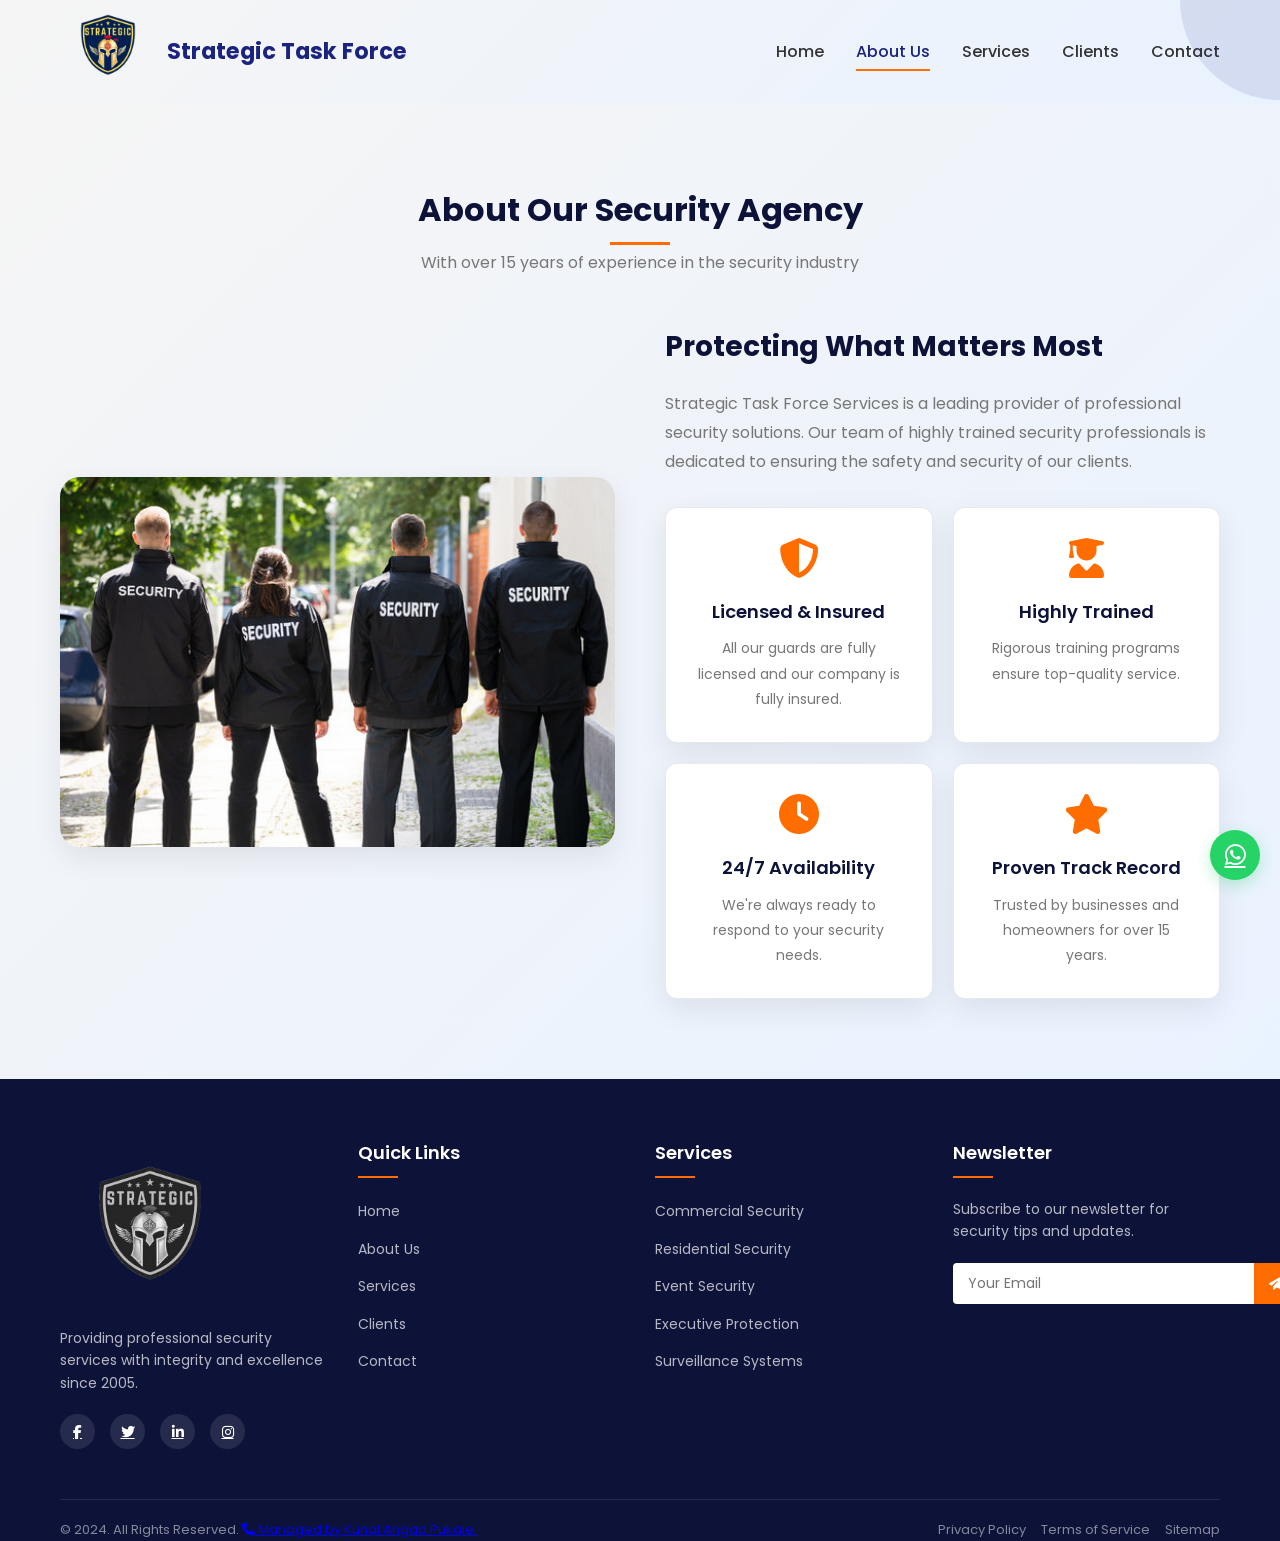
<file: new/about.html>
<!DOCTYPE html>
<html lang="en">

<head>
    <meta charset="UTF-8">
    <meta name="viewport" 
    content="width=device-width, initial-scale=1.0, maximum-scale=1.0, user-scalable=no">
    <meta name="description"
        content="Professional security services for businesses and homes. Licensed, insured security guards available 24/7.">
    <meta name="keywords"
        content="security services, security guards, commercial security, residential security, event security">
    <title>Strategic Task Force - Professional Security Services</title>
    <link rel="stylesheet" href="https://cdnjs.cloudflare.com/ajax/libs/font-awesome/6.4.0/css/all.min.css">
    <link href="https://fonts.googleapis.com/css2?family=Poppins:wght@300;400;500;600;700&display=swap"
        rel="stylesheet">
    <link rel="stylesheet" href="style.css">
    <link rel="icon" href="/images/biglogo.png" type="image/favicon-icon">
</head>

<body>
    <!-- Header Section -->
    <header class="header">
        <div class="container">
            <div class="logo">
                <a href="/index.html">
                    <img src="/images/logo.png" alt="Strategic Task Force">
                </a>
                <span>Strategic Task Force</span>
            </div>

            <div class="nav-container">
                <nav class="navbar">
                    <ul class="nav-menu">
                        <li class="nav-item"><a href="/index.html" class="nav-link ">Home</a></li>
                        <li class="nav-item"><a href="about.html" class="nav-link active">About Us</a></li>
                        <li class="nav-item"><a href="service.html" class="nav-link">Services</a></li>
                        <li class="nav-item"><a href="clients.html" class="nav-link">Clients</a></li>
                        <li class="nav-item"><a href="contact.html" class="nav-link">Contact</a></li>
                    </ul>
                </nav>

                <button class="hamburger" aria-label="Menu" aria-expanded="false" aria-controls="nav-menu">
                    <span class="hamburger-box">
                        <span class="hamburger-inner"></span>
                    </span>
                </button>
            </div>
        </div>
    </header>

<!-- About Section -->
<section class="about section-padding" id="about">
    <div class="container">
        <div class="section-title">
            <h2>About Our Security Agency</h2>
            <p>With over 15 years of experience in the security industry</p>
        </div>
        <div class="about-content">
            <div class="about-image">
                <img src="/images/security.jpg" alt="Our Security Team">
            </div>
            <div class="about-text">
                <h3>Protecting What Matters Most</h3>
                <p>Strategic Task Force Services is a leading provider of professional security solutions. Our team
                    of highly trained security professionals is dedicated to ensuring the safety and security of our
                    clients.</p>

                <div class="about-features">
                    <div class="feature">
                        <i class="fas fa-shield-alt"></i>
                        <h4>Licensed & Insured</h4>
                        <p>All our guards are fully licensed and our company is fully insured.</p>
                    </div>
                    <div class="feature">
                        <i class="fas fa-user-graduate"></i>
                        <h4>Highly Trained</h4>
                        <p>Rigorous training programs ensure top-quality service.</p>
                    </div>
                    <div class="feature">
                        <i class="fas fa-clock"></i>
                        <h4>24/7 Availability</h4>
                        <p>We're always ready to respond to your security needs.</p>
                    </div>
                    <div class="feature">
                        <i class="fas fa-star"></i>
                        <h4>Proven Track Record</h4>
                        <p>Trusted by businesses and homeowners for over 15 years.</p>
                    </div>
                </div>
            </div>
        </div>
    </div>
</section>


<!-- Footer -->
<footer class="footer">
    <div class="container">
        <div class="footer-grid">
            <div class="footer-col">
                <a href="#about">
                    <img src="/images/logo_b&w.png" alt="Strategic Task Force Logo - Return to Home" width="180" height="50" loading="lazy">
                </a>
                <p>Providing professional security services with integrity and excellence since 2005.</p>
                <div class="social-links">
                    <a href="#"><i class="fab fa-facebook-f"></i></a>
                    <a href="#"><i class="fab fa-twitter"></i></a>
                    <a href="#"><i class="fab fa-linkedin-in"></i></a>
                    <a href="#"><i class="fab fa-instagram"></i></a>
                </div>
            </div>
            <div class="footer-col">
                <h3>Quick Links</h3>
                <ul>
                    <li><a href="/index.html">Home</a></li>
                    <li><a href="about.html">About Us</a></li>
                    <li><a href="service.html">Services</a></li>
                    <li><a href="clients.html">Clients</a></li>
                    <li><a href="contact.html">Contact</a></li>
                </ul>
            </div>
            <div class="footer-col">
                <h3>Services</h3>
                <ul>
                    <li><a href="#">Commercial Security</a></li>
                    <li><a href="#">Residential Security</a></li>
                    <li><a href="#">Event Security</a></li>
                    <li><a href="#">Executive Protection</a></li>
                    <li><a href="#">Surveillance Systems</a></li>
                </ul>
            </div>
            <div class="footer-col">
                <h3>Newsletter</h3>
                <p>Subscribe to our newsletter for security tips and updates.</p>
                <form class="newsletter-form">
                    <input type="email" placeholder="Your Email" required>
                    <button type="submit"><i class="fas fa-paper-plane"></i></button>
                </form>
            </div>
        </div>
        <div class="footer-bottom">
            <p>&copy; 2024. All Rights Reserved.
                <a href="tel:+91 7208675205">
                    <i class="fas fa-phone"></i> Managed by Kunal Angad Pukale.
                </a>
            </p>
            <div class="footer-links">
                <a href="#">Privacy Policy</a>
                <a href="#">Terms of Service</a>
                <a href="#">Sitemap</a>
            </div>
        </div>
    </div>
</footer>
<!-- WhatsApp Floating Button -->
<div class="whatsapp-float">
    <a href="https://wa.me/8169997458" target="_blank">
        <i class="fab fa-whatsapp"></i>
    </a>
</div>

<script src="/new/testj.js"></script>
</body>

</html>
</file>
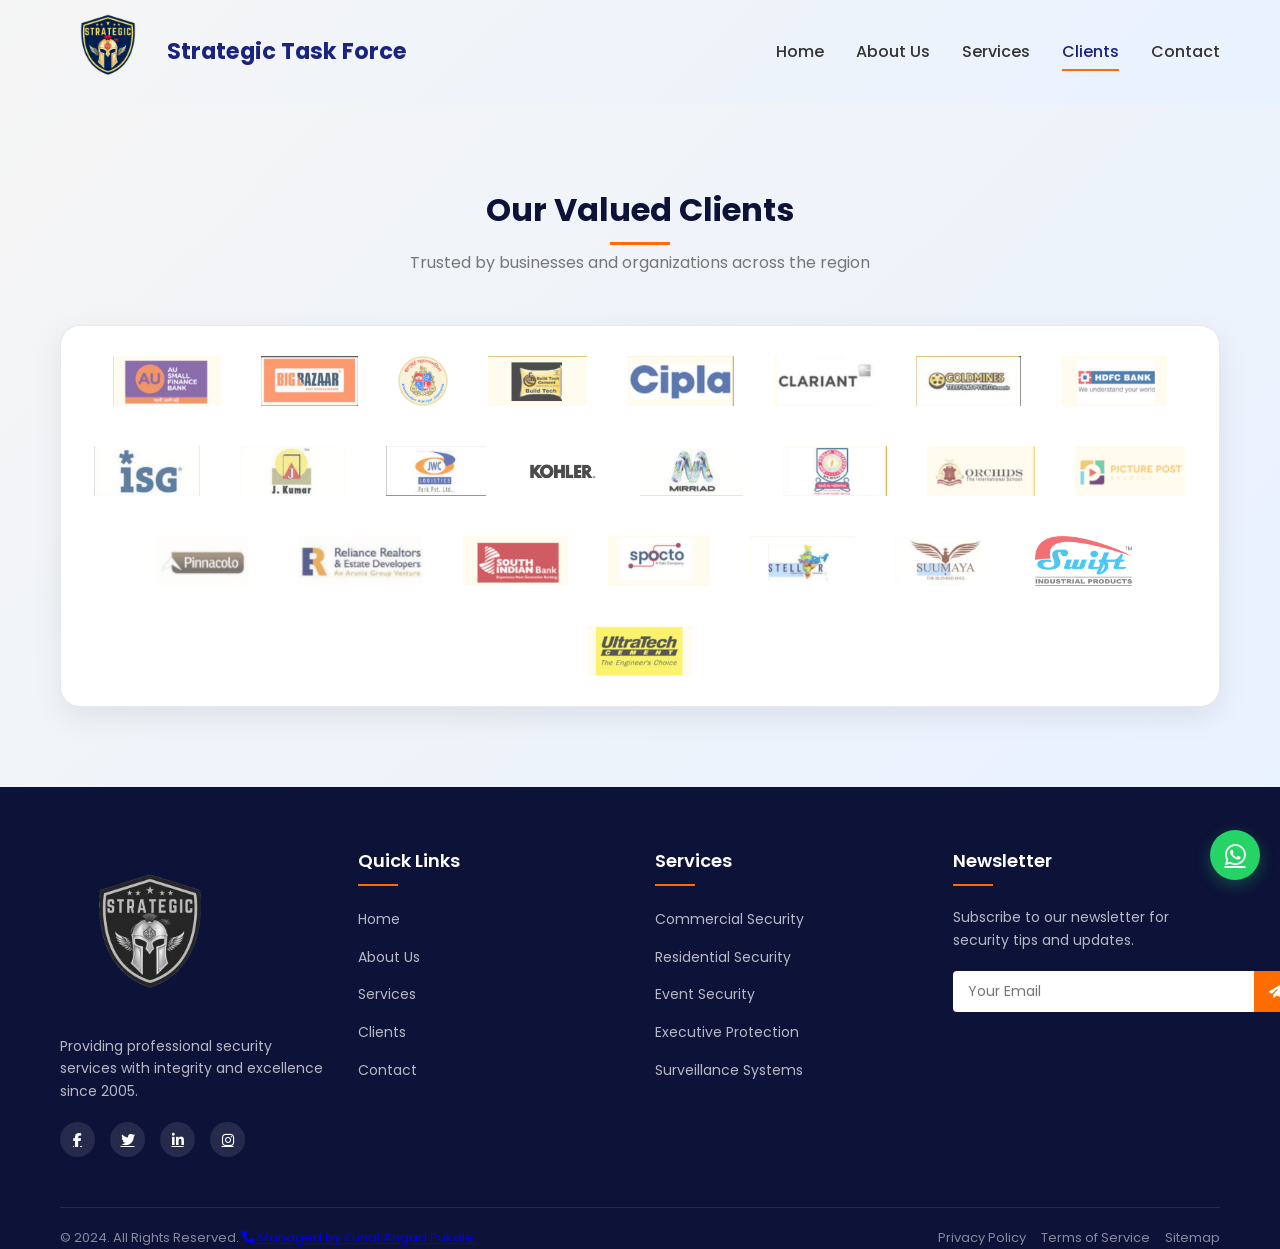
<file: new/clients.html>
<!DOCTYPE html>
<html lang="en">

<head>
    <meta charset="UTF-8">
    <meta name="viewport" 
        content="width=device-width, initial-scale=1.0, maximum-scale=1.0, user-scalable=no">

    <meta name="description"
        content="Professional security services for businesses and homes. Licensed, insured security guards available 24/7.">
    <meta name="keywords"
        content="security services, security guards, commercial security, residential security, event security">
    <title>Strategic Task Force - Professional Security Services</title>
    <link rel="stylesheet" href="https://cdnjs.cloudflare.com/ajax/libs/font-awesome/6.4.0/css/all.min.css">
    <link href="https://fonts.googleapis.com/css2?family=Poppins:wght@300;400;500;600;700&display=swap"
        rel="stylesheet">
    <link rel="stylesheet" href="style.css">
    <link rel="icon" href="/images/biglogo.png" type="image/favicon-icon">
</head>

<body>
    <!-- Header Section -->
    <header class="header">
        <div class="container">
            <div class="logo">
                <a href="/index.html">
                    <img src="/images/logo.png" alt="Strategic Task Force">
                </a>
                <span>Strategic Task Force</span>
            </div>

            <div class="nav-container">
                <nav class="navbar">
                    <ul class="nav-menu">
                        <li class="nav-item"><a href="/index.html" class="nav-link ">Home</a></li>
                        <li class="nav-item"><a href="about.html" class="nav-link">About Us</a></li>
                        <li class="nav-item"><a href="service.html" class="nav-link">Services</a></li>
                        <li class="nav-item"><a href="clients.html" class="nav-link active">Clients</a></li>
                        <li class="nav-item"><a href="contact.html" class="nav-link">Contact</a></li>
                    </ul>
                </nav>

                <button class="hamburger" aria-label="Menu" aria-expanded="false" aria-controls="nav-menu">
                    <span class="hamburger-box">
                        <span class="hamburger-inner"></span>
                    </span>
                </button>
            </div>
        </div>
    </header>
   

    <!-- Clients Section -->
    <section class="clients section-padding" id="clients">
        <div class="container">
            <div class="section-title">
                <h2>Our Valued Clients</h2>
                <p>Trusted by businesses and organizations across the region</p>
            </div>
            <div class="client-logos">
                <img src="/images/client image/Au.png" alt="Client Logo">
                <img src="/images/client image/bigbazar.png" alt="Client Logo">
                <img src="/images/client image/BMC.png" alt="Client Logo">
                <img src="/images/client image/build tech.png" alt="Client Logo">
                <img src="/images/client image/cipla.png" alt="Client Logo">
                <img src="/images/client image/clariant.png" alt="Client Logo">
                <img src="/images/client image/goldmine.png" alt="Client Logo">
                <img src="/images/client image/hdfc.png" alt="Client Logo">
                <img src="/images/client image/isg.png" alt="Client Logo">
                <img src="/images/client image/j kumar.png" alt="Client Logo">
                <img src="/images/client image/jwc.png" alt="Client Logo">
                <img src="/images/client image/Kohler Logo.jpeg" alt="Client Logo">
                <img src="/images/client image/mirriad.png" alt="Client Logo">
                <img src="/images/client image/mum.png" alt="Client Logo">
                <img src="/images/client image/orchids.png" alt="Client Logo">
                <img src="/images/client image/picture post.png" alt="Client Logo">
                <img src="/images/client image/pinnaclo.png" alt="Client Logo">
                <img src="/images/client image/reliance realtor.png" alt="Client Logo">
                <img src="/images/client image/south.png" alt="Client Logo">
                <img src="/images/client image/spocto.png" alt="Client Logo">
                <img src="/images/client image/stellar.png" alt="Client Logo">
                <img src="/images/client image/suumaya.png" alt="Client Logo">
                <img src="/images/client image/Swift.png" alt="Client Logo">
                <img src="/images/client image/ultratech.png" alt="Client Logo">
            </div>
        </div>
    </section>

<!-- Footer -->
<footer class="footer">
    <div class="container">
        <div class="footer-grid">
            <div class="footer-col">
                <a href="#clients">
                    <img src="/images/logo_b&w.png" alt="Strategic Task Force Logo - Return to Home" width="180" height="50" loading="lazy">
                </a>
                <p>Providing professional security services with integrity and excellence since 2005.</p>
                <div class="social-links">
                    <a href="#"><i class="fab fa-facebook-f"></i></a>
                    <a href="#"><i class="fab fa-twitter"></i></a>
                    <a href="#"><i class="fab fa-linkedin-in"></i></a>
                    <a href="#"><i class="fab fa-instagram"></i></a>
                </div>
            </div>
            <div class="footer-col">
                <h3>Quick Links</h3>
                <ul>
                    <li><a href="/index.html">Home</a></li>
                    <li><a href="about.html">About Us</a></li>
                    <li><a href="service.html">Services</a></li>
                    <li><a href="clients.html">Clients</a></li>
                    <li><a href="contact.html">Contact</a></li>
                </ul>
            </div>
            <div class="footer-col">
                <h3>Services</h3>
                <ul>
                    <li><a href="#">Commercial Security</a></li>
                    <li><a href="#">Residential Security</a></li>
                    <li><a href="#">Event Security</a></li>
                    <li><a href="#">Executive Protection</a></li>
                    <li><a href="#">Surveillance Systems</a></li>
                </ul>
            </div>
            <div class="footer-col">
                <h3>Newsletter</h3>
                <p>Subscribe to our newsletter for security tips and updates.</p>
                <form class="newsletter-form">
                    <input type="email" placeholder="Your Email" required>
                    <button type="submit"><i class="fas fa-paper-plane"></i></button>
                </form>
            </div>
        </div>
        <div class="footer-bottom">
            <p>&copy; 2024. All Rights Reserved.
                <a href="tel:+91 7208675205">
                    <i class="fas fa-phone"></i> Managed by Kunal Angad Pukale.
                </a>
            </p>
            <div class="footer-links">
                <a href="#">Privacy Policy</a>
                <a href="#">Terms of Service</a>
                <a href="#">Sitemap</a>
            </div>
        </div>
    </div>
</footer>

<!-- WhatsApp Floating Button -->
<div class="whatsapp-float">
    <a href="https://wa.me/8169997458" target="_blank">
        <i class="fab fa-whatsapp"></i>
    </a>
</div>

<script src="/new/testj.js"></script>
</body>

</html>
</file>
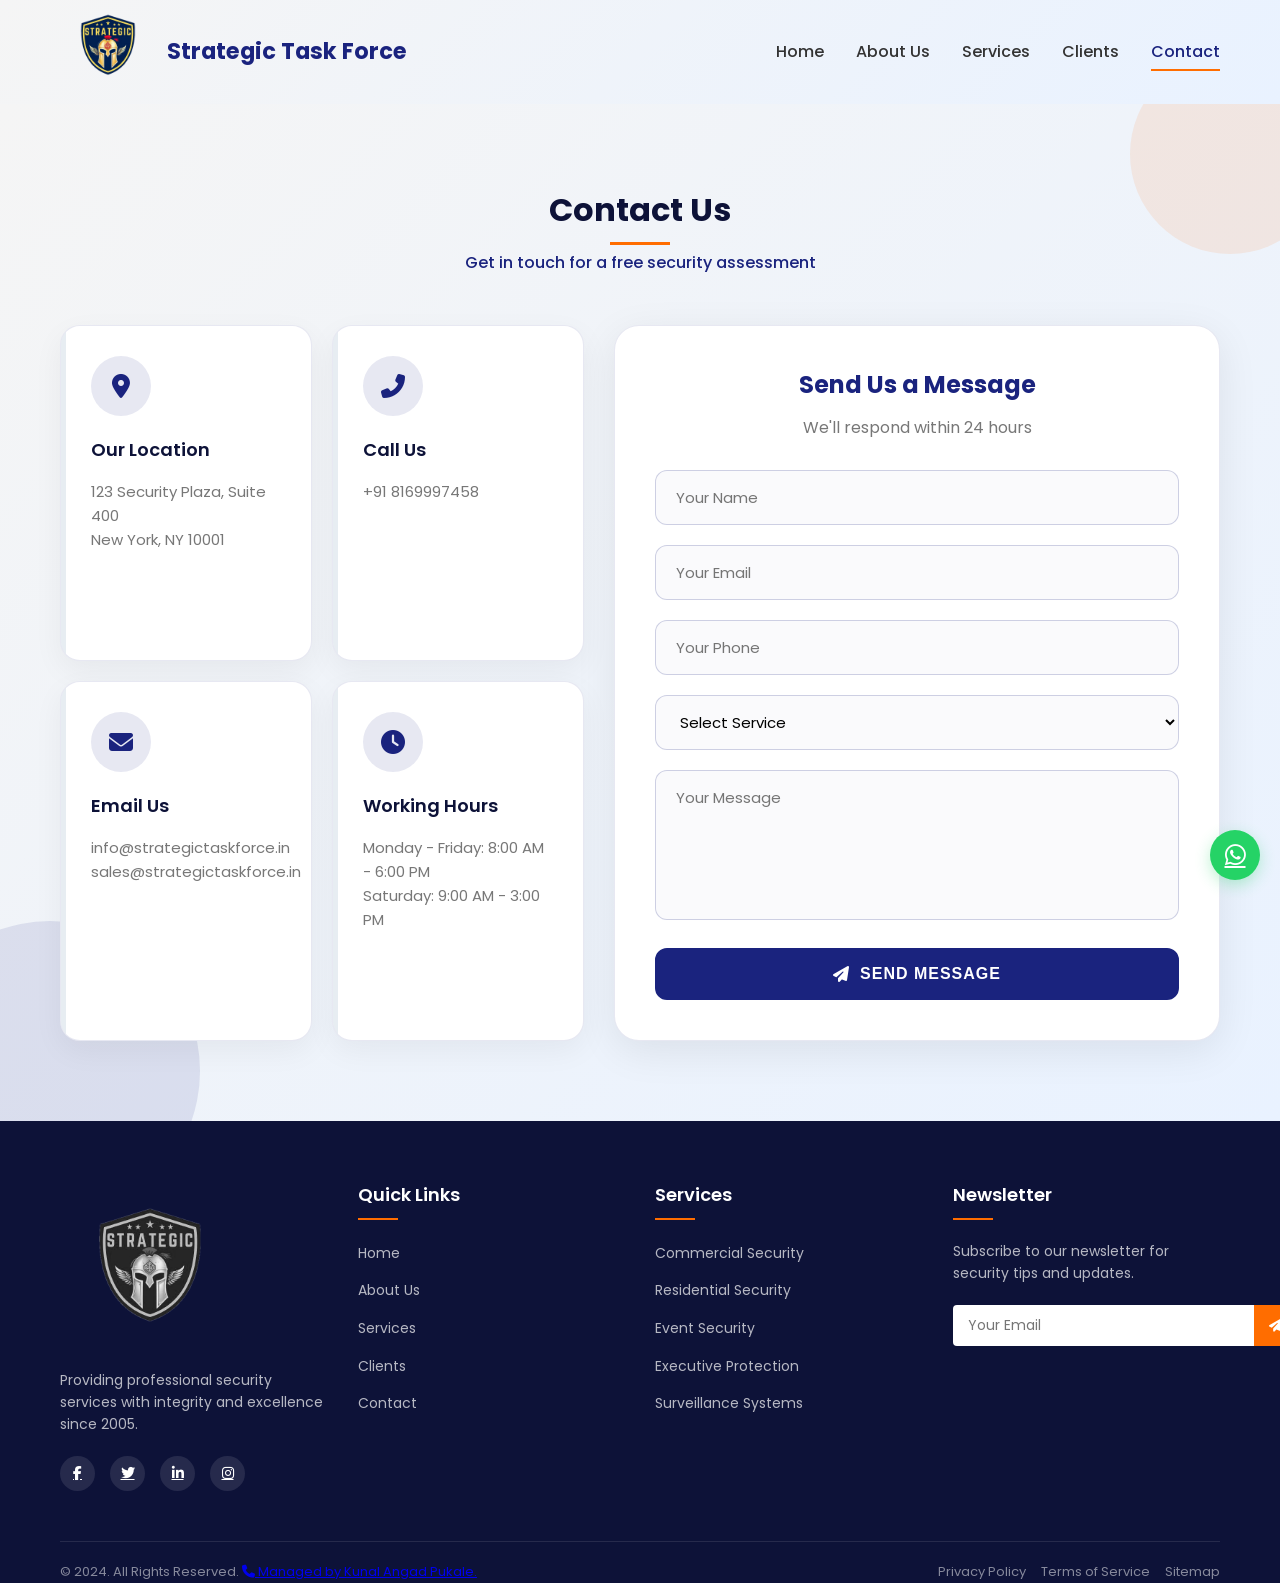
<file: new/contact.html>
<!DOCTYPE html>
<html lang="en">

<head>
    <meta charset="UTF-8">
    <meta name="viewport" 
        content="width=device-width, initial-scale=1.0, maximum-scale=1.0, user-scalable=no">

    <meta name="description"
        content="Professional security services for businesses and homes. Licensed, insured security guards available 24/7.">
    <meta name="keywords"
        content="security services, security guards, commercial security, residential security, event security">
    <title>Strategic Task Force - Professional Security Services</title>
    <link rel="stylesheet" href="https://cdnjs.cloudflare.com/ajax/libs/font-awesome/6.4.0/css/all.min.css">
    <link href="https://fonts.googleapis.com/css2?family=Poppins:wght@300;400;500;600;700&display=swap"
        rel="stylesheet">
    <link rel="stylesheet" href="style.css">
    <link rel="icon" href="/images/biglogo.png" type="image/favicon-icon">
</head>

<body>
    <!-- Header Section -->
    <header class="header">
        <div class="container">
            <div class="logo">
                <a href="/index.html">
                    <img src="/images/logo.png" alt="Strategic Task Force">
                </a>
                <span>Strategic Task Force</span>
            </div>

            <div class="nav-container">
                <nav class="navbar">
                    <ul class="nav-menu">
                        <li class="nav-item"><a href="/index.html" class="nav-link ">Home</a></li>
                        <li class="nav-item"><a href="about.html" class="nav-link">About Us</a></li>
                        <li class="nav-item"><a href="service.html" class="nav-link">Services</a></li>
                        <li class="nav-item"><a href="clients.html" class="nav-link">Clients</a></li>
                        <li class="nav-item"><a href="contact.html" class="nav-link active">Contact</a></li>
                    </ul>
                </nav>

                <button class="hamburger" aria-label="Menu" aria-expanded="false" aria-controls="nav-menu">
                    <span class="hamburger-box">
                        <span class="hamburger-inner"></span>
                    </span>
                </button>
            </div>
        </div>
    </header>

<!-- Contact Section -->
<section class="contact section-padding" id="contact">
    <div class="container">
        <div class="section-title">
            <h2>Contact Us</h2>
            <p class="subtitle">Get in touch for a free security assessment</p>
        </div>
        <div class="contact-container">
            <!-- Contact Info Cards -->
            <div class="contact-info">
                <div class="contact-item">
                    <div class="contact-icon">
                        <i class="fas fa-map-marker-alt"></i>
                    </div>
                    <h3>Our Location</h3>
                    <p>123 Security Plaza, Suite 400<br>New York, NY 10001</p>
                </div>
                <div class="contact-item">
                    <div class="contact-icon">
                        <i class="fas fa-phone-alt"></i>
                    </div>
                    <h3>Call Us</h3>
                    <p>+91 8169997458 </p>
                </div>
                <div class="contact-item">
                    <div class="contact-icon">
                        <i class="fas fa-envelope"></i>
                    </div>
                    <h3>Email Us</h3>
                    <p>info@strategictaskforce.in<br>sales@strategictaskforce.in</p>
                </div>
                <div class="contact-item">
                    <div class="contact-icon">
                        <i class="fas fa-clock"></i>
                    </div>
                    <h3>Working Hours</h3>
                    <p>Monday - Friday: 8:00 AM - 6:00 PM<br>Saturday: 9:00 AM - 3:00 PM</p>
                </div>
            </div>

            <!-- Contact Form -->
            <div class="contact-form">
                <div class="form-header">
                    <h3>Send Us a Message</h3>
                    <p>We'll respond within 24 hours</p>
                </div>
                <form action="https://api.web3forms.com/submit" method="POST">

                    <input type="hidden" name="access_key" value="475232ac-a2a6-4ff0-9ae9-f4665ee613a9">
                    <div class="form-group">
                        <input type="text" name="name" placeholder="Your Name" required>
                    </div>
                    <div class="form-group">
                        <input type="email" name="email" placeholder="Your Email" required>
                    </div>
                    <div class="form-group">
                        <input type="tel" name="phone" placeholder="Your Phone" required>
                    </div>
                    <div class="form-group">
                        <select name="service" required>
                            <option value="">Select Service</option>
                            <option value="commercial">Commercial Security</option>
                            <option value="residential">Residential Security</option>
                            <option value="event">Event Security</option>
                            <option value="executive">Executive Protection</option>
                            <option value="surveillance">Surveillance Systems</option>
                            <option value="other">Other</option>
                        </select>
                    </div>
                    <div class="form-group">
                        <textarea name="message" placeholder="Your Message" required></textarea>
                    </div>
                    <button type="submit" class="btn btn-primary">
                        <i class="fas fa-paper-plane"></i> Send Message
                    </button>
                </form>
            </div>
        </div>
    </div>
</section>

<!-- Footer -->
<footer class="footer">
    <div class="container">
        <div class="footer-grid">
            <div class="footer-col">
                <a href="#contact"> 
                    <img src="/images/logo_b&w.png" alt="Strategic Task Force Logo - Return to Home" width="180" height="50" loading="lazy">
                </a>
                <p>Providing professional security services with integrity and excellence since 2005.</p>
                <div class="social-links">
                    <a href="#"><i class="fab fa-facebook-f"></i></a>
                    <a href="#"><i class="fab fa-twitter"></i></a>
                    <a href="#"><i class="fab fa-linkedin-in"></i></a>
                    <a href="#"><i class="fab fa-instagram"></i></a>
                </div>
            </div>
            <div class="footer-col">
                <h3>Quick Links</h3>
                <ul>
                    <li><a href="/index.html">Home</a></li>
                    <li><a href="about.html">About Us</a></li>
                    <li><a href="service.html">Services</a></li>
                    <li><a href="clients.html">Clients</a></li>
                    <li><a href="contact.html">Contact</a></li>
                </ul>
            </div>
            <div class="footer-col">
                <h3>Services</h3>
                <ul>
                    <li><a href="#">Commercial Security</a></li>
                    <li><a href="#">Residential Security</a></li>
                    <li><a href="#">Event Security</a></li>
                    <li><a href="#">Executive Protection</a></li>
                    <li><a href="#">Surveillance Systems</a></li>
                </ul>
            </div>
            <div class="footer-col">
                <h3>Newsletter</h3>
                <p>Subscribe to our newsletter for security tips and updates.</p>
                <form class="newsletter-form">
                    <input type="email" placeholder="Your Email" required>
                    <button type="submit"><i class="fas fa-paper-plane"></i></button>
                </form>
            </div>
        </div>
        <div class="footer-bottom">
            <p>&copy; 2024. All Rights Reserved.
                <a href="tel:+91 7208675205">
                    <i class="fas fa-phone"></i> Managed by Kunal Angad Pukale.
                </a>
            </p>
            <div class="footer-links">
                <a href="#">Privacy Policy</a>
                <a href="#">Terms of Service</a>
                <a href="#">Sitemap</a>
            </div>
        </div>
    </div>
</footer>


<!-- WhatsApp Floating Button -->
<div class="whatsapp-float">
    <a href="https://wa.me/8169997458" target="_blank">
        <i class="fab fa-whatsapp"></i>
    </a>
</div>

<script src="/new/testj.js"></script>
</body>

</html>
</file>
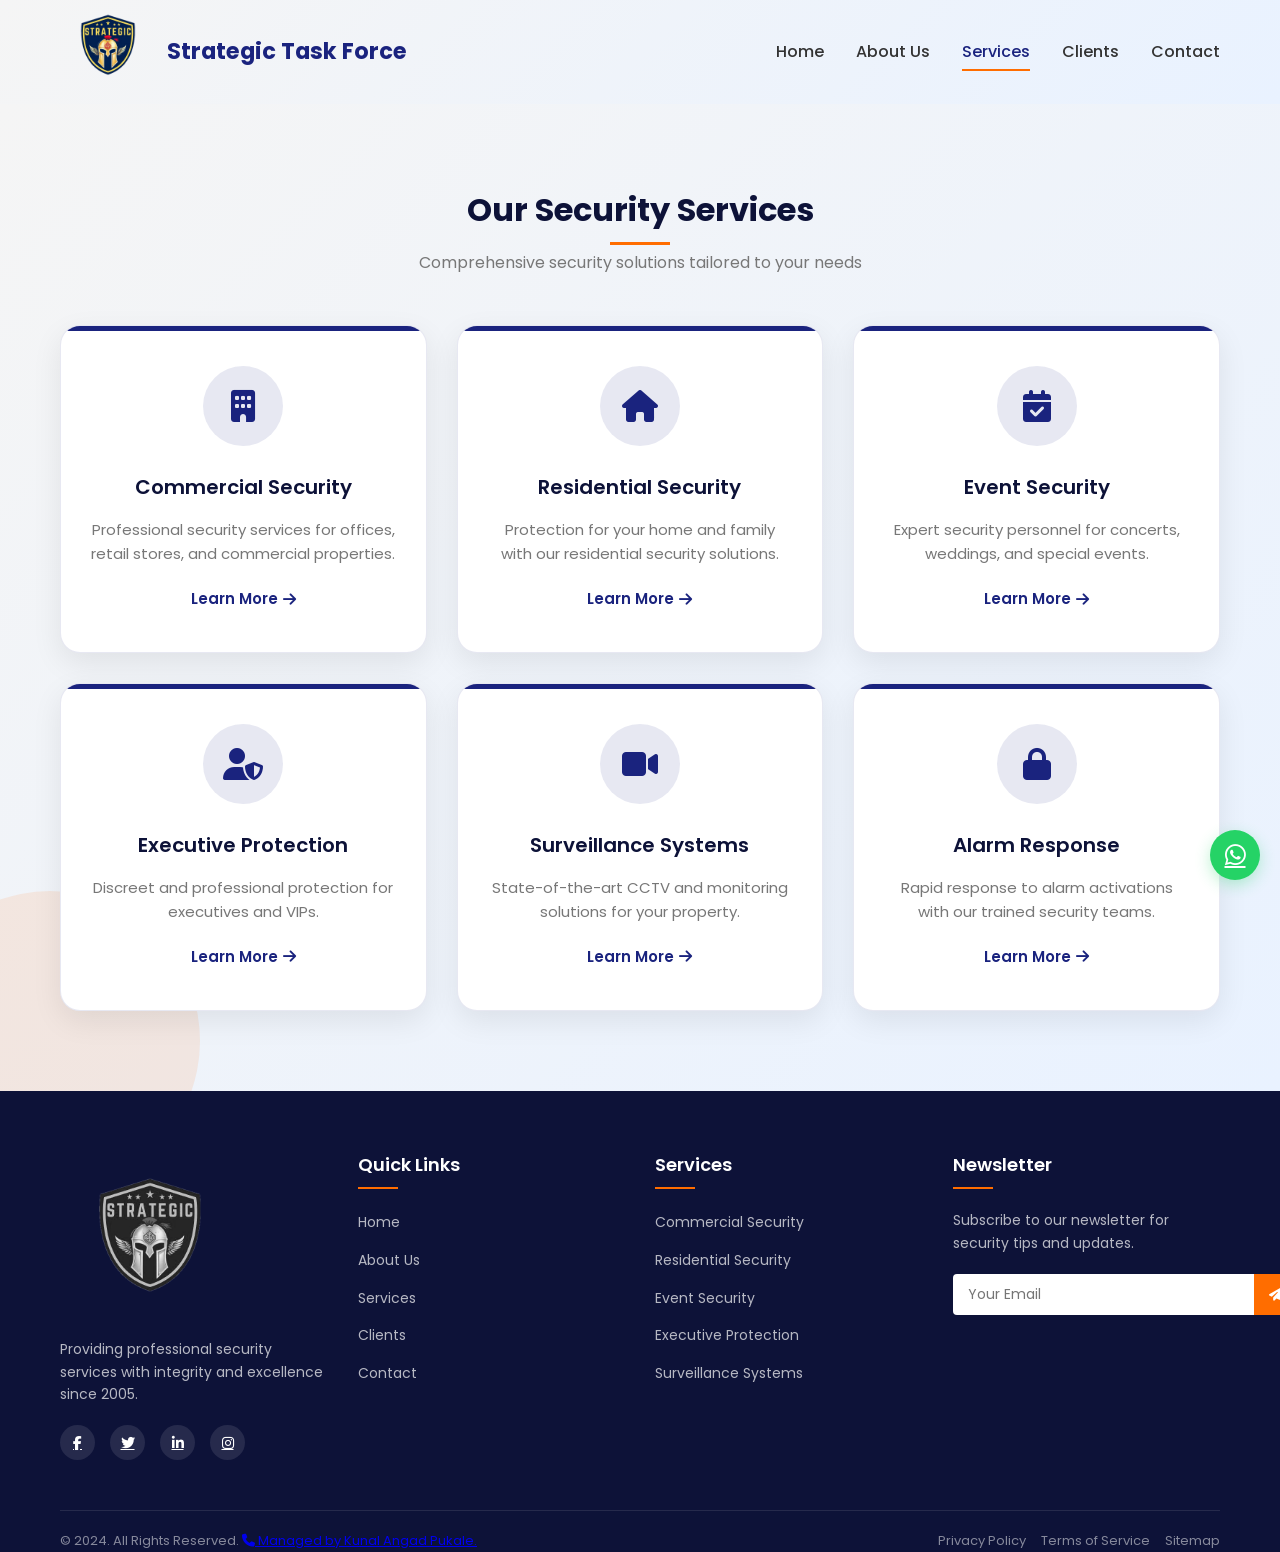
<file: new/service.html>
<!DOCTYPE html>
<html lang="en">

<head>
    <meta charset="UTF-8">
    <meta name="viewport" 
        content="width=device-width, initial-scale=1.0, maximum-scale=1.0, user-scalable=no">
    <meta name="description"
        content="Professional security services for businesses and homes. Licensed, insured security guards available 24/7.">
    <meta name="keywords"
        content="security services, security guards, commercial security, residential security, event security">
    <title>Strategic Task Force - Professional Security Services</title>
    <link rel="stylesheet" href="https://cdnjs.cloudflare.com/ajax/libs/font-awesome/6.4.0/css/all.min.css">
    <link href="https://fonts.googleapis.com/css2?family=Poppins:wght@300;400;500;600;700&display=swap"
        rel="stylesheet">
    <link rel="stylesheet" href="style.css">
    <link rel="icon" href="/images/biglogo.png" type="image/favicon-icon">
</head>

<body>
    <!-- Header Section -->
    <header class="header">
        <div class="container">
            <div class="logo">
                <a href="/index.html">
                    <img src="/images/logo.png" alt="Strategic Task Force">
                </a>
                <span>Strategic Task Force</span>
            </div>

            <div class="nav-container">
                <nav class="navbar">
                    <ul class="nav-menu">
                        <li class="nav-item"><a href="/index.html" class="nav-link ">Home</a></li>
                        <li class="nav-item"><a href="about.html" class="nav-link">About Us</a></li>
                        <li class="nav-item"><a href="service.html" class="nav-link active">Services</a></li>
                        <li class="nav-item"><a href="clients.html" class="nav-link">Clients</a></li>
                        <li class="nav-item"><a href="contact.html" class="nav-link">Contact</a></li>
                    </ul>
                </nav>

                <button class="hamburger" aria-label="Menu" aria-expanded="false" aria-controls="nav-menu">
                    <span class="hamburger-box">
                        <span class="hamburger-inner"></span>
                    </span>
                </button>
            </div>
        </div>
    </header>
 
    <!-- Services Section -->
    <section class="services section-padding" id="services">
        <div class="container">
            <div class="section-title">
                <h2>Our Security Services</h2>
                <p>Comprehensive security solutions tailored to your needs</p>
            </div>
            <div class="services-grid">
                <div class="service-card">
                    <div class="service-icon">
                        <i class="fas fa-building"></i>
                    </div>
                    <h3>Commercial Security</h3>
                    <p>Professional security services for offices, retail stores, and commercial properties.</p>
                    <a href="#" class="read-more">Learn More <i class="fas fa-arrow-right"></i></a>
                </div>
    
                <div class="service-card">
                    <div class="service-icon">
                        <i class="fas fa-home"></i>
                    </div>
                    <h3>Residential Security</h3>
                    <p>Protection for your home and family with our residential security solutions.</p>
                    <a href="#" class="read-more">Learn More <i class="fas fa-arrow-right"></i></a>
                </div>
    
                <div class="service-card">
                    <div class="service-icon">
                        <i class="fas fa-calendar-check"></i>
                    </div>
                    <h3>Event Security</h3>
                    <p>Expert security personnel for concerts, weddings, and special events.</p>
                    <a href="#" class="read-more">Learn More <i class="fas fa-arrow-right"></i></a>
                </div>
    
                <div class="service-card">
                    <div class="service-icon">
                        <i class="fas fa-user-shield"></i>
                    </div>
                    <h3>Executive Protection</h3>
                    <p>Discreet and professional protection for executives and VIPs.</p>
                    <a href="#" class="read-more">Learn More <i class="fas fa-arrow-right"></i></a>
                </div>
    
                <div class="service-card">
                    <div class="service-icon">
                        <i class="fas fa-video"></i>
                    </div>
                    <h3>Surveillance Systems</h3>
                    <p>State-of-the-art CCTV and monitoring solutions for your property.</p>
                    <a href="#" class="read-more">Learn More <i class="fas fa-arrow-right"></i></a>
                </div>
    
                <div class="service-card">
                    <div class="service-icon">
                        <i class="fas fa-lock"></i>
                    </div>
                    <h3>Alarm Response</h3>
                    <p>Rapid response to alarm activations with our trained security teams.</p>
                    <a href="#" class="read-more">Learn More <i class="fas fa-arrow-right"></i></a>
                </div>
            </div>
        </div>
    </section>
<!-- Footer -->
<footer class="footer">
    <div class="container">
        <div class="footer-grid">
            <div class="footer-col">
                <a href="#services">
                    <img src="/images/logo_b&w.png" alt="Strategic Task Force Logo - Return to Home" width="180" height="50" loading="lazy">
                </a>
                <p>Providing professional security services with integrity and excellence since 2005.</p>
                <div class="social-links">
                    <a href="#"><i class="fab fa-facebook-f"></i></a>
                    <a href="#"><i class="fab fa-twitter"></i></a>
                    <a href="#"><i class="fab fa-linkedin-in"></i></a>
                    <a href="#"><i class="fab fa-instagram"></i></a>
                </div>
            </div>
            <div class="footer-col">
                <h3>Quick Links</h3>
                <ul>
                    <li><a href="/index.html">Home</a></li>
                    <li><a href="about.html">About Us</a></li>
                    <li><a href="service.html">Services</a></li>
                    <li><a href="clients.html">Clients</a></li>
                    <li><a href="contact.html">Contact</a></li>
                </ul>
            </div>
            <div class="footer-col">
                <h3>Services</h3>
                <ul>
                    <li><a href="#">Commercial Security</a></li>
                    <li><a href="#">Residential Security</a></li>
                    <li><a href="#">Event Security</a></li>
                    <li><a href="#">Executive Protection</a></li>
                    <li><a href="#">Surveillance Systems</a></li>
                </ul>
            </div>
            <div class="footer-col">
                <h3>Newsletter</h3>
                <p>Subscribe to our newsletter for security tips and updates.</p>
                <form class="newsletter-form">
                    <input type="email" placeholder="Your Email" required>
                    <button type="submit"><i class="fas fa-paper-plane"></i></button>
                </form>
            </div>
        </div>
        <div class="footer-bottom">
            <p>&copy; 2024. All Rights Reserved.
                <a href="tel:+91 7208675205">
                    <i class="fas fa-phone"></i> Managed by Kunal Angad Pukale.
                </a>
            </p>
            <div class="footer-links">
                <a href="#">Privacy Policy</a>
                <a href="#">Terms of Service</a>
                <a href="#">Sitemap</a>
            </div>
        </div>
    </div>
</footer>


<!-- WhatsApp Floating Button -->
<div class="whatsapp-float">
    <a href="https://wa.me/15551234567" target="_blank">
        <i class="fab fa-whatsapp"></i>
    </a>
</div>

<script src="/new/testj.js"></script>
</body>

</html>
</file>
<file: new/style.css>
/* Global Styles */
:root {
    --primary-color: #1a237e;
    --primary-light: rgba(26, 35, 126, 0.1);
    --secondary-color: #ff6d00;
    --secondary-light: rgba(255, 109, 0, 0.1);
    --dark-color: #0d1238;
    --light-color: #f5f5f5;
    --text-color: #333;
    --text-light: #777;
    --white: #fff;
    --black: #000;
    --transition: all 0.3s ease;
    --border-radius: 20px;
    --border-radius-sm: 12px;
    --box-shadow: 0 10px 30px rgba(0, 0, 0, 0.08);
    --box-shadow-hover: 0 15px 40px rgba(0, 0, 0, 0.12);
}

* {
    margin: 0;
    padding: 0;
    box-sizing: border-box;
}

html {
    scroll-behavior: smooth;
}

body {
    font-family: 'Poppins', sans-serif;
    color: var(--text-color);
    line-height: 1.6;
    overflow-x: hidden;
    min-height: 100vh;
}

.container {
    width: 100%;
    max-width: 1200px;
    margin: 0 auto;
    padding: 0 20px;
}

section {
    padding: 60px 0;
}

.section-padding {
    padding: 80px 0;
}

.section-title {
    text-align: center;
    margin-bottom: 50px;
}

.section-title h2 {
    font-size: 32px;
    font-weight: 700;
    color: var(--dark-color);
    margin-bottom: 15px;
    position: relative;
    display: inline-block;
}

.section-title h2::after {
    content: '';
    position: absolute;
    width: 60px;
    height: 3px;
    background: var(--secondary-color);
    bottom: -10px;
    left: 50%;
    transform: translateX(-50%);
}

.section-title p {
    color: var(--text-light);
    font-size: 16px;
    max-width: 700px;
    margin: 0 auto;
}

.btn {
    display: inline-block;
    padding: 12px 25px;
    border-radius: 4px;
    font-weight: 600;
    text-transform: uppercase;
    letter-spacing: 1px;
    transition: var(--transition);
    text-decoration: none;
    font-size: 14px;
}

.btn-primary {
    background: var(--primary-color);
    color: var(--white);
    border: 2px solid var(--primary-color);
}

.btn-primary:hover {
    background: transparent;
    color: var(--primary-color);
}

.btn-secondary {
    background: var(--secondary-color);
    color: var(--white);
    border: 2px solid var(--secondary-color);
}

.btn-secondary:hover {
    background: transparent;
    color: var(--secondary-color);
}

/* Header Styles */
.header {
    background: linear-gradient(135deg, #f5f5f5 0%, #e9f2ff 100%);
}

.header.scrolled {
    padding: 0.8rem 0;
    background: var(--white);
    box-shadow: 0 5px 20px rgba(0, 0, 0, 0.1);
}

.logo {
    display: flex;
    align-items: center;
}

.logo img {
    height: 6rem;
    margin-right: 0.7rem;
}

.logo span {
    font-size: 1.4rem;
    font-weight: 700;
    color: var(--primary-color);
}

.navbar {
    display: flex;
    align-items: center;
    justify-content: space-between;
}

.nav-menu {
    display: flex;
    align-items: center;
    gap: 2rem;
}

.nav-item {
    list-style: none;
}

.nav-link {
    color: var(--text-color);
    text-decoration: none;
    font-weight: 500;
    font-size: 1rem;
    transition: var(--transition);
    padding: 0.5rem 0;
    position: relative;
}

.nav-link::after {
    content: '';
    position: absolute;
    width: 0;
    height: 2px;
    background: var(--secondary-color);
    bottom: 0;
    left: 0;
    transition: var(--transition);
}

.nav-link:hover::after,
.nav-link.active::after {
    width: 100%;
}

.nav-link:hover,
.nav-link.active {
    color: var(--primary-color);
}

/* Hamburger Menu Styles */
.hamburger {
    display: none;
    /* Hidden by default on desktop */
    padding: 10px;
    cursor: pointer;
    background: transparent;
    border: none;
    z-index: 1000;
}

.hamburger-box {
    width: 30px;
    height: 24px;
    display: inline-block;
    position: relative;
    align-items: center;
}

.hamburger-inner {
    display: block;
    top: 50%;
    margin-top: -2px;
}

.hamburger-inner,
.hamburger-inner::before,
.hamburger-inner::after {
    width: 30px;
    height: 3px;
    background-color: var(--primary-color);
    border-radius: 3px;
    position: absolute;
    transition: var(--transition);
}

.hamburger-inner::before,
.hamburger-inner::after {
    content: "";
    display: block;
}

.hamburger-inner::before {
    top: -8px;
}

.hamburger-inner::after {
    bottom: -8px;
}

/* Active state */
.hamburger.active .hamburger-inner {
    background-color: transparent;
}

.hamburger.active .hamburger-inner::before {
    transform: translateY(8px) rotate(45deg);
    background-color: var(--primary-color);
}

.hamburger.active .hamburger-inner::after {
    transform: translateY(-8px) rotate(-45deg);
    background-color: var(--primary-color);
}

/* Mobile menu styles */
@media (max-width: 768px) {
    .hamburger {
        display:flex;
        /* Show on mobile */
    }

    /* Add these if not already present */
    .nav-menu {
        position: fixed;
        left: -100%;
        top: 80px;
        /* Adjust based on your header height */
        width: 100%;
        height: calc(100vh - 80px);
        background: var(--white);
        transition: var(--transition);
        padding: 20px 0;
        overflow-y: auto;
    }

    .nav-menu.active {
        left: 0;
    }

    .nav-item {
        margin: 15px 0;
    }
}

/* Header Hide/Show Animation */
.header {
    transition: transform 0.3s ease, background 0.3s ease, padding 0.3s ease;
}

.header-hidden {
    transform: translateY(-100%);
}

/* Ensure header is always on top */
.header {
    z-index: 1000;
}

/* Adjust hero section to account for fixed header */
.hero {
    padding-top: 80px;
    /* Match header height */
}

@media (max-width: 768px) {
    .hero {
        height: auto;
        min-height: unset;
        padding: 120px 0 60px 0; /* Provides breathing room instead of forced locks */
    }

    .header-hidden {
        transform: translateY(-100%);
    }
}

/* Add these updates to your existing CSS */

/* Header/Navigation Updates */
.header .container {
    display: flex;
    justify-content: space-between;
    align-items: center;
}

.nav-container {
    display: flex;
    align-items: center;
}

.navbar {
    margin-left: auto;
    /* Push navbar to the right */
}

.nav-menu {
    justify-content: flex-end;
    /* Align menu items to the right */
}

/* Mobile menu positioning fix */
@media (max-width: 768px) {
    .hamburger {
        display: flex; /* Shows the hamburger bar on mobile */
    }

    .nav-menu {
        position: fixed;
        left: -100%;
        top: 70px; /* Adjust if your header is taller */
        width: 100%;
        height: calc(100vh - 70px);
        background: var(--white);
        flex-direction: column; /* Stacks links vertically */
        justify-content: flex-start;
        align-items: center;
        padding-top: 50px;
        gap: 2.5rem;
        transition: var(--transition);
        overflow-y: auto;
    }

    .nav-menu.active {
        left: 0; /* Slides the menu out when clicked */
    }

    .nav-item {
        width: 100%;
        text-align: center;
    }
}

/* Hosting Readiness Optimizations */
img {
    max-width: 100%;
    height: auto;
}


/* Hero Section */
.hero {
    height: 100vh;
    min-height: 700px;
    background: linear-gradient(rgba(191, 191, 177, 0.85), rgba(33, 12, 89, 0.9)), url('../images/security.jpg');
    background-size: cover;
    background-position: center;
    display: flex;
    align-items: center;
    text-align: center;
    color: var(--white);
    padding-top: 80px;
    border-radius: 0 0 var(--border-radius) var(--border-radius);
    overflow: hidden;
}

.hero-content h1 {
    font-size: 48px;
    font-weight: 700;
    margin-bottom: 25px;
    line-height: 1.3;
    text-shadow: 0 2px 4px rgba(0, 0, 0, 0.1);
}

.hero-content p {
    font-size: 18px;
    max-width: 700px;
    margin: 0 auto 40px;
    opacity: 0.9;
}

.hero-buttons {
    display: flex;
    justify-content: center;
    gap: 20px;
    flex-wrap: wrap;
}

/* About Section */
.about {
    background: linear-gradient(135deg, #f5f5f5 0%, #e9f2ff 100%);
}

.about::before {
    content: '';
    position: absolute;
    top: -100px;
    right: -100px;
    width: 200px;
    height: 200px;
    background-color: var(--primary-light);
    border-radius: 50%;
}

.about-content {
    display: flex;
    gap: 50px;
    align-items: center;
    position: relative;
    z-index: 1;
}

.about-image {
    flex: 1;
    border-radius: var(--border-radius);
    overflow: hidden;
    box-shadow: var(--box-shadow);
    transition: var(--transition);
}

.about-image:hover {
    transform: translateY(-5px);
    box-shadow: var(--box-shadow-hover);
}

.about-image img {
    width: 100%;
    height: auto;
    display: block;
    transition: var(--transition);
}

.about-image:hover img {
    transform: scale(1.03);
}

.about-text {
    flex: 1;
}

.about-text h3 {
    font-size: 28px;
    font-weight: 700;
    color: var(--dark-color);
    margin-bottom: 20px;
}

.about-text p {
    margin-bottom: 30px;
    color: var(--text-light);
    line-height: 1.8;
}

.about-features {
    display: grid;
    grid-template-columns: repeat(2, 1fr);
    gap: 20px;
}

.feature {
    background: var(--white);
    padding: 30px;
    border-radius: var(--border-radius-sm);
    transition: var(--transition);
    box-shadow: var(--box-shadow);
    text-align: center;
    border: 1px solid rgba(26, 35, 126, 0.1);
}

.feature:hover {
    transform: translateY(-5px);
    box-shadow: var(--box-shadow-hover);
    border-color: var(--secondary-light);
}

.feature i {
    font-size: 40px;
    color: var(--secondary-color);
    margin-bottom: 20px;
    transition: var(--transition);
}

.feature:hover i {
    transform: scale(1.1);
}

.feature h4 {
    font-size: 18px;
    font-weight: 600;
    margin-bottom: 10px;
    color: var(--dark-color);
}

.feature p {
    font-size: 14px;
    color: var(--text-light);
    margin-bottom: 0;
}

/* Services Section */
.services {
    background: linear-gradient(135deg, #f5f5f5 0%, #e9f2ff 100%);
    position: relative;
    overflow: hidden;
}

.services::after {
    content: '';
    position: absolute;
    bottom: -100px;
    left: -100px;
    width: 300px;
    height: 300px;
    background-color: var(--secondary-light);
    border-radius: 50%;
    z-index: 0;
}

.services-grid {
    display: grid;
    grid-template-columns: repeat(auto-fit, minmax(300px, 1fr));
    gap: 30px;
    position: relative;
    z-index: 1;
}

.service-card {
    background: var(--white);
    border-radius: var(--border-radius);
    padding: 40px 30px;
    text-align: center;
    transition: var(--transition);
    box-shadow: var(--box-shadow);
    border: 1px solid rgba(26, 35, 126, 0.1);
    position: relative;
    overflow: hidden;
}

.service-card::before {
    content: '';
    position: absolute;
    top: 0;
    left: 0;
    width: 100%;
    height: 5px;
    background: var(--primary-color);
    transition: var(--transition);
}

.service-card:hover {
    transform: translateY(-10px);
    box-shadow: var(--box-shadow-hover);
}

.service-card:hover::before {
    height: 10px;
}

.service-icon {
    width: 80px;
    height: 80px;
    background: var(--primary-light);
    border-radius: 50%;
    display: flex;
    align-items: center;
    justify-content: center;
    margin: 0 auto 25px;
    transition: var(--transition);
}

.service-card:hover .service-icon {
    background: var(--primary-color);
    transform: rotateY(180deg);
}

.service-icon i {
    font-size: 32px;
    color: var(--primary-color);
    transition: var(--transition);
}

.service-card:hover .service-icon i {
    color: var(--white);
}

.service-card h3 {
    font-size: 20px;
    font-weight: 600;
    margin-bottom: 15px;
    color: var(--dark-color);
    position: relative;
}

.service-card p {
    color: var(--text-light);
    margin-bottom: 20px;
    font-size: 15px;
    line-height: 1.6;
}

.read-more {
    color: var(--primary-color);
    font-weight: 600;
    font-size: 15px;
    text-decoration: none;
    transition: var(--transition);
    display: inline-flex;
    align-items: center;
    gap: 5px;
}

.read-more i {
    transition: var(--transition);
}

.read-more:hover {
    color: var(--secondary-color);
}

.read-more:hover i {
    transform: translateX(5px);
}

/* Why Choose Us Section */
.why-choose-us {
    background: linear-gradient(135deg, #e9f2ff 0%, #f5f5f5 100%);
}



.features-grid {
    display: grid;
    grid-template-columns: repeat(auto-fit, minmax(300px, 1fr));
    gap: 30px;
    position: relative;
    z-index: 1;
}

.features-main {
    display: flex;
    justify-content: center;
    column-gap: 30px;
}

/* ADD THIS NEW BLOCK BELOW IT: */
@media (max-width: 768px) {
    .features-main {
        flex-direction: column;
        row-gap: 20px;
        align-items: center;
    }
    
    .feature-bo {
        width: 100%;
        max-width: 100%;
    }
}
.feature-bo {
    flex: 1;
    min-width: 300px;
    max-width: 450px;
    background: white;
    padding: 30px;
    border-radius: 8px;
    box-shadow: 0 5px 15px rgba(0, 0, 0, 0.05);
    text-align: center;
    transition: transform 0.3s ease;
}

.feature-bo:hover {
    transform: translateY(-10px);
}

.feature-bo img {
    width: 100%;
    height: 200px;
    object-fit: cover;
    border-radius: 5px;
    margin-bottom: 20px;
}

.feature-number {
    font-size: 24px;
    font-weight: 700;
    color: #0066cc;
    margin-bottom: 15px;
}

.feature-bo h3 {
    font-size: 22px;
    margin-bottom: 15px;
    color: #333;
}

.feature-bo p {
    color: #666;
    line-height: 1.6;
}

.feature-box {
    background: var(--white);
    padding: 40px 30px;
    border-radius: var(--border-radius);
    transition: var(--transition);
    box-shadow: var(--box-shadow);
    border: 1px solid rgba(26, 35, 126, 0.1);
    position:relative;
    overflow: hidden;
}

.feature-box:hover {
    transform: translateY(-10px);
    box-shadow: var(--box-shadow-hover);
}

.feature-number {
    font-size: 50px;
    font-weight: 700;
    color: var(--primary-light);
    margin-bottom: 15px;
    transition: var(--transition);
    line-height: 1;
}

.feature-box:hover .feature-number {
    color: var(--secondary-light);
}

.feature-box h3 {
    font-size: 20px;
    font-weight: 600;
    margin-bottom: 15px;
    color: var(--dark-color);
    position: relative;
}

.feature-box h3::after {
    content: '';
    position: absolute;
    width: 40px;
    height: 3px;
    background: var(--secondary-color);
    bottom: -10px;
    left: 0;
    border-radius: 2px;
}

.feature-box p {
    color: var(--text-light);
    transition: var(--transition);
    font-size: 15px;
    line-height: 1.6;
    margin-top: 20px;
}

/* Clients Section */
.clients {
    background: linear-gradient(135deg, #f5f5f5 0%, #e9f2ff 100%);
    position: relative;
    overflow: hidden;
}

.client-logos {
    display: flex;
    flex-wrap: wrap;
    justify-content: center;
    align-items: center;
    gap: 40px;
    padding: 30px;
    background: var(--white);
    border-radius: var(--border-radius);
    box-shadow: var(--box-shadow);
    border: 1px solid rgba(26, 35, 126, 0.1);
}

.client-logos img {
    height: 50px;
    opacity: 0.7;
    transition: var(--transition);

}

.client-logos img:hover {
    opacity: 1;
    filter: grayscale(0%);
    transform: scale(1.1);
}

/* Testimonials Section */
.testimonials {
    background: linear-gradient(135deg, #f5f5f5 0%, #e9f2ff 100%);
}

.testimonial-slider {
    display: flex;
    gap: 30px;
    overflow-x: auto;
    padding-bottom: 30px;
    scroll-snap-type: x mandatory;
}

.testimonial {
    min-width: 350px;
    background: var(--white);
    padding: 40px;
    border-radius: var(--border-radius);
    box-shadow: var(--box-shadow);
    scroll-snap-align: start;
    border: 1px solid rgba(26, 35, 126, 0.1);
    transition: var(--transition);
}

.testimonial:hover {
    transform: translateY(-5px);
    box-shadow: var(--box-shadow-hover);
}

.testimonial-content {
    position: relative;
    margin-bottom: 30px;
}

.testimonial-content i {
    font-size: 30px;
    color: var(--secondary-color);
    opacity: 0.3;
    position: absolute;
    top: 0;
    left: 0;
}

.testimonial-content p {
    padding-left: 40px;
    font-style: italic;
    color: var(--text-light);
    font-size: 16px;
    line-height: 1.8;
}

.testimonial-author {
    display: flex;
    align-items: center;
}

.testimonial-author img {
    width: 60px;
    height: 60px;
    border-radius: 50%;
    object-fit: cover;
    margin-right: 15px;
    border: 3px solid var(--primary-light);
}

.testimonial-author h4 {
    font-size: 18px;
    font-weight: 600;
    margin-bottom: 5px;
}

.testimonial-author span {
    font-size: 14px;
    color: var(--text-light);
}
@media (max-width: 768px) {
    .client-logos img {
        height: 40px; /* Make logos slightly smaller on small screens */
        max-width: 45%; /* Force logos to gracefully wrap into rows */
    }

    .testimonial-slider {
        flex-direction: column; /* Stack client quotes vertically */
        gap: 20px;
    }

    .testimonial {
        min-width: 100%; /* No more fixed 350px widths squeezing past bounds */
    }
}
/* Contact Section Styles */
.contact {
    background: linear-gradient(135deg, #f5f5f5 0%, #e9f2ff 100%);
    position: relative;
    overflow: hidden;
}

.contact::before {
    content: '';
    position: absolute;
    top: -50px;
    right: -50px;
    width: 200px;
    height: 200px;
    background-color: rgba(255, 109, 0, 0.1);
    border-radius: 50%;
    z-index: 0;
}

.contact::after {
    content: '';
    position: absolute;
    bottom: -100px;
    left: -100px;
    width: 300px;
    height: 300px;
    background-color: rgba(26, 35, 126, 0.1);
    border-radius: 50%;
    z-index: 0;
}

.section-title .subtitle {
    color: var(--primary-color);
    font-weight: 500;
}

.contact-container {
    display: flex;
    gap: 30px;
    position: relative;
    z-index: 1;
}

.contact-info {
    display: grid;
    grid-template-columns: repeat(auto-fit, minmax(250px, 1fr));
    gap: 20px;
    flex: 1;
}

.contact-item {
    background: var(--white);
    padding: 30px;
    border-radius: 20px;
    box-shadow: 0 10px 30px rgba(0, 6, 6, 0.05);
    transition: var(--transition);
    border: 1px solid rgba(26, 35, 126, 0.1);
    position: relative;
    overflow: hidden;
}

.contact-item::before {
    content: '';
    position: absolute;
    top: 0;
    left: 0;
    width: 5px;
    height: 100%;
    background: rgba(19, 79, 131, 0.1);
    transition: var(--transition);
}

.contact-item:hover {
    transform: translateY(-5px);
    box-shadow: 0 15px 40px rgba(0, 0, 0, 0.1);
}

.contact-item:hover::before {
    width: 100%;
    opacity: 0.1;
}

.contact-icon {
    width: 60px;
    height: 60px;
    background: rgba(26, 35, 126, 0.1);
    border-radius: 50%;
    display: flex;
    align-items: center;
    justify-content: center;
    margin-bottom: 20px;
    color: var(--primary-color);
    font-size: 24px;
    transition: var(--transition);
}

.contact-item:hover .contact-icon {
    background: var(--primary-color);
    color: white;
}

.contact-item h3 {
    font-size: 18px;
    font-weight: 600;
    margin-bottom: 15px;
    color: var(--dark-color);
    position: relative;
    z-index: 1;
}

.contact-item p {
    color: var(--text-light);
    font-size: 15px;
    line-height: 1.6;
    position: relative;
    z-index: 1;
}

.contact-form {
    flex: 1;
    background: var(--white);
    border-radius: 25px;
    padding: 40px;
    box-shadow: 0 10px 40px rgba(0, 0, 0, 0.08);
    border: 1px solid rgba(26, 35, 126, 0.1);
}

.form-header {
    margin-bottom: 30px;
    text-align: center;
}

.form-header h3 {
    font-size: 24px;
    color: var(--primary-color);
    margin-bottom: 10px;
}

.form-header p {
    color: var(--text-light);
}

.form-group {
    margin-bottom: 20px;
}

.form-group input,
.form-group select,
.form-group textarea {
    width: 100%;
    padding: 15px 20px;
    border: 1px solid rgba(26, 35, 126, 0.2);
    border-radius: 12px;
    font-family: 'Poppins', sans-serif;
    font-size: 15px;
    transition: var(--transition);
    background: rgba(26, 35, 126, 0.02);
}

.form-group input:focus,
.form-group select:focus,
.form-group textarea:focus {
    outline: none;
    border-color: var(--primary-color);
    box-shadow: 0 0 0 3px rgba(26, 35, 126, 0.1);
    background: white;
}

.form-group textarea {
    height: 150px;
    resize: none;
}

.btn.btn-primary {
    width: 100%;
    padding: 15px;
    border-radius: 12px;
    font-size: 16px;
    font-weight: 600;
    display: flex;
    align-items: center;
    justify-content: center;
    gap: 10px;
    transition: all 0.3s ease;
}

.btn.btn-primary:hover {
    transform: translateY(-3px);
    box-shadow: 0 10px 20px rgba(26, 35, 126, 0.2);
}



/* Footer */
.footer {
    background: var(--dark-color);
    color: var(--white);
    padding: 60px 0 0;
}

.footer-grid {
    display: grid;
    grid-template-columns: repeat(auto-fit, minmax(220px, 1fr));
    gap: 30px;
    margin-bottom: 50px;
}

.footer-col .logo {
    float: none;
    margin-bottom: 20px;
}

.footer-col .logo img {
    filter: brightness(0) invert(1);
}

.footer-col .logo span {
    color: var(--white);
}

.footer-col p {
    margin-bottom: 20px;
    color: rgba(255, 255, 255, 0.7);
    font-size: 14px;
}

.social-links {
    display: flex;
    gap: 15px;
}

.social-links a {
    width: 35px;
    height: 35px;
    background: rgba(255, 255, 255, 0.1);
    border-radius: 50%;
    display: flex;
    align-items: center;
    justify-content: center;
    color: var(--white);
    transition: var(--transition);
    font-size: 14px;
}

.social-links a:hover {
    background: var(--secondary-color);
    transform: translateY(-5px);
}

.footer-col h3 {
    font-size: 18px;
    font-weight: 600;
    margin-bottom: 20px;
    position: relative;
    padding-bottom: 10px;
}

.footer-col h3::after {
    content: '';
    position: absolute;
    width: 40px;
    height: 2px;
    background: var(--secondary-color);
    bottom: 0;
    left: 0;
}

.footer-col ul {
    list-style: none;
}

.footer-col ul li {
    margin-bottom: 12px;
}

.footer-col ul li a {
    color: rgba(255, 255, 255, 0.7);
    text-decoration: none;
    transition: var(--transition);
    font-size: 14px;
}

.footer-col ul li a:hover {
    color: var(--secondary-color);
    padding-left: 5px;
}

.newsletter-form {
    display: flex;
    margin-top: 20px;
}

.newsletter-form input {
    flex: 1;
    padding: 10px 15px;
    border: none;
    border-radius: 4px 0 0 4px;
    font-family: 'Poppins', sans-serif;
    font-size: 14px;
}

.newsletter-form button {
    background: var(--secondary-color);
    color: var(--white);
    border: none;
    padding: 0 15px;
    border-radius: 0 4px 4px 0;
    cursor: pointer;
    transition: var(--transition);
}

.newsletter-form button:hover {
    background: var(--primary-color);
}

.footer-bottom {
    border-top: 1px solid rgba(255, 255, 255, 0.1);
    padding-top: 20px;
    display: flex;
    justify-content: space-between;
    align-items: center;
    flex-wrap: wrap;
    gap: 15px;
}

.footer-bottom p {
    color: rgba(255, 255, 255, 0.5);
    font-size: 13px;
}

.footer-links {
    display: flex;
    gap: 15px;
}

.footer-links a {
    color: rgba(255, 255, 255, 0.5);
    text-decoration: none;
    font-size: 13px;
    transition: var(--transition);
}

.footer-links a:hover {
    color: var(--secondary-color);
}

/* WhatsApp Float */
.whatsapp-float {
    position: fixed;
    bottom: 20px;
    right: 20px;
    z-index: 100;
}

.whatsapp-float a {
    width: 50px;
    height: 50px;
    background: #25D366;
    border-radius: 50%;
    display: flex;
    align-items: center;
    justify-content: center;
    color: var(--white);
    font-size: 24px;
    box-shadow: 0 5px 15px rgba(37, 211, 102, 0.3);
    transition: var(--transition);
}

.whatsapp-float a:hover {
    transform: scale(1.1);
}

/* ===== Responsive Styles ===== */
@media (max-width: 1200px) {
    .section-padding {
        padding: 100px 0;
    }
}

@media (max-width: 992px) {
    section {
        padding: 80px 0;
    }

    .section-padding {
        padding: 80px 0;
    }

    .about-content {
        flex-direction: column;
    }

    .contact-container {
        flex-direction: column;
    }
}

@media (max-width: 768px) {
    section {
        padding: 60px 0;
    }

    .section-padding {
        padding: 60px 0;
    }

    .section-title h2 {
        font-size: 28px;
    }

    .hero-content h1 {
        font-size: 36px;
    }

    .about-features {
        grid-template-columns: 1fr;
    }

    .services-grid {
        grid-template-columns: 1fr;
    }

    .features-grid {
        grid-template-columns: 1fr;
    }

    .client-logos {
        gap: 20px;
        padding: 20px;
    }

    .testimonial {
        min-width: 280px;
        padding: 30px;
    }
}

@media (max-width: 576px) {
    section {
        padding: 50px 0;
    }

    .section-padding {
        padding: 50px 0;
    }

    .section-title h2 {
        font-size: 24px;
    }

    .hero-content h1 {
        font-size: 28px;
    }

    .hero-buttons {
        flex-direction: column;
    }

    .btn {
        width: 100%;
    }

    .footer-grid {
        grid-template-columns: 1fr;
    }

    .footer-bottom {
        flex-direction: column;
        text-align: center;
    }

    .footer-links {
        justify-content: center;
    }
}
</file>
